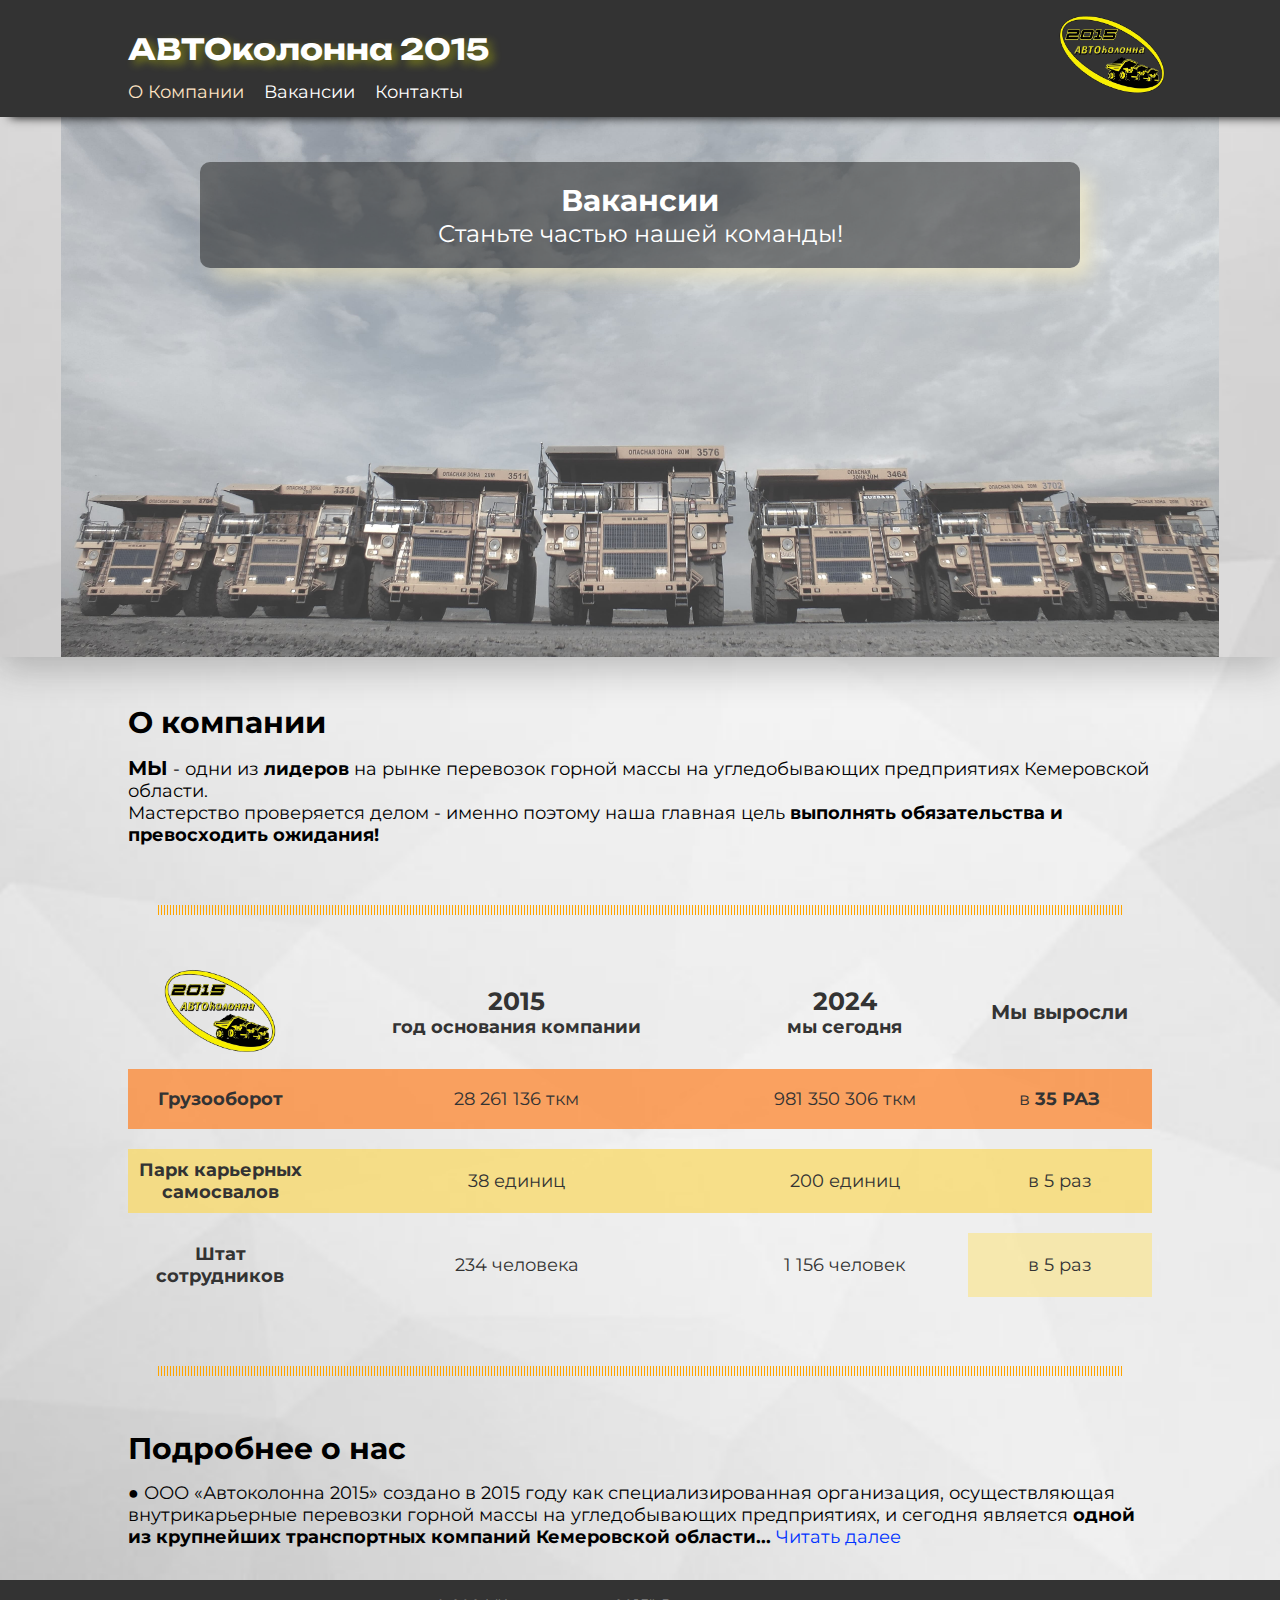
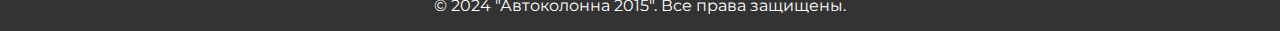
<file: index.html>
<!DOCTYPE html>
<html>
  <head>
    <meta charset="utf-8">
    <title>Автоколонна 2015: О нас</title>
    <link rel="stylesheet" href="css/index.css">
    <script>
        document.addEventListener("DOMContentLoaded", () => {
            const links = document.querySelectorAll('.refresh');
            links.forEach(link => {
                link.addEventListener('click', function (e) {
                    if (this.href !== window.location.href) {
                        e.preventDefault();
                        document.body.classList.add('fade-out');
                        setTimeout(() => {
                            window.location.href = this.href;
                        }, 500);
                    }
                });
            });
        });
    </script>
  </head>
  <body>
    <header>
        <div class="container">
            <h1>АВТОколонна 2015</h1>
            <nav>
                <ul>
                    <li><a href="index.html" class="active-link" class="refresh">О Компании</a></li>
                    <li><a href="html/vakansii.html" class="refresh">Вакансии</a></li>
                    <li><a href="html/contacts.html" class="refresh">Контакты</a></li>
                </ul>
            </nav>
            <a href="index.html"><img src="images/logo.png" alt="заглушка логотипа" class="logo"></a>
        </div>
    </header>

    <main>
        <div id="maindiv">
            <section id="advertising" class="section">
                <div class="image-adv" id="imgadv1">
                        <a href="html/vakansii.html" class="refresh"><div class="text-adv" id="txtadv1">
                            <h3>Вакансии</h3>
                            <p>Станьте частью нашей команды!</p>
                        </div></a>
                </div>
            </section>

            <section id="opisanie" class="section">
                <div class="container">
                    <h2>О компании</h2>
                    <p class="subtitle">
                        <strong class="big_txt">МЫ</strong> - одни из <strong>лидеров</strong> на рынке перевозок горной массы на угледобывающих предприятиях Кемеровской области.<br>
                        Мастерство проверяется делом - именно поэтому наша главная цель <strong>выполнять обязательства и превосходить ожидания!</strong>
                    </p>

                    <br>
                    <hr class="hr-washed">
                    <br>
            
                    <table class="growth-table">
                        <tr>
                            <th><img src="images/logo.png" style="height: 90px;"></th>
                            <td>
                                <h3>2015</h3>
                                <p><strong>год основания компании</strong></p>
                            </td>
                            <td>
                                <h3>2024</h3>
                                <p><strong>мы сегодня</strong></p>
                            </td>
                            <td style="font-size: 20px;"><strong>Мы выросли</strong></td>
                        </tr>
                        <tr>
                            <th>Грузооборот</th>
                            <td>28 261 136 ткм</td>
                            <td>981 350 306 ткм</td>
                            <td>в <strong>35 РАЗ</strong></td>
                        </tr>
                        <tr>
                            <th></th>
                            <td></td>
                            <td></td>
                            <td></td>
                        </tr>
                        <tr>
                            <th>Парк карьерных самосвалов</th>
                            <td>38 единиц</td>
                            <td>200 единиц</td>
                            <td>в 5 раз</td>
                        </tr>
                        <tr>
                            <th></th>
                            <td></td>
                            <td></td>
                            <td></td>
                        </tr>
                        <tr>
                            <th>Штат сотрудников</th>
                            <td>234 человека</td>
                            <td>1 156 человек</td>
                            <td>в 5 раз</td>
                        </tr>
                    </table>

                    <br>
                    <hr class="hr-washed">
                    <br>

                    <h2>Подробнее о нас</h2>
                    <div class="about-text">
                        <p>● ООО «Автоколонна 2015» создано в 2015 году как специализированная организация, осуществляющая внутрикарьерные перевозки горной массы на угледобывающих предприятиях, и сегодня является <strong>одной из крупнейших транспортных компаний Кемеровской области.<a id="remove">..</a> </strong><a id="toggle-button">Читать далее</a></p>
                    </div>
                    <div id="more-text" class="about-text off">
                        <p>Многолетний опыт работы позволил создать надежные и партнерские отношения с крупнейшими угольными компаниями Кузбасса. Cегодня в общей сложности на перевозках задействованы <strong>порядка 200 единиц</strong> собственных карьерных самосвалов, при этом флагманом парка выступают самосвалы производства завода ОАО «БЕЛАЗ».</p>
                        <br>
                        <p><a style="color: rgb(255, 162, 0);">●</a> У нас создана и функционирует инфраструктура, оснащенная современным оборудованием и техникой, позволяющая выполнять <strong>качественный ремонт и эксплуатацию самосвалов, сформирован штат квалифицированного обслуживающего и ремонтного персонала</strong>. Культура производства, бережное отношение к технике, грамотный, ответственный и основанный на анализе подход к эксплуатации и к управлению программой ремонтов, постоянный поиск оптимальных решений, повышение квалификации персонала, позволяют нам поддерживать <strong>высокий уровень КТГ</strong>, и как следствие, значительно повышать <strong>эффективность эксплуатации и продлевать срок службы самосвалов.</strong></p>
                        <br>
                        <p><a style="color: rgb(255, 255, 255);">●</a> Начиная с 2016 г. одним из <strong>приоритетных направлений</strong> стратегического развития ООО «Автоколонна 2015» стал перевод парка карьерных самосвалов БЕЛАЗ-75131 на работу в <strong>двухтопливный режим</strong> (дизельное топливо + сжиженный природный газ). В качестве сырьевой базы построен и введен в эксплуатацию <strong>завод по производству сжиженного природного газа (СПГ) ООО «Сибирь-Энерго»</strong> (100% дочерняя компания ООО «Автоколонна 2015») мощностью первой очереди <strong>12 тыс. тонн в год.</strong></p>
                        <br>
                        <p><a style="color: rgb(5, 5, 5);">●</a> Совместно с компаниями-партнерами разработаны, сертифицированы, проведены опытные испытания и введены в эксплуатацию <strong>комплекты криогенных бортовых топливных систем (КБТС)</strong>. Также были инициированы работы по оснащению карьерных самосвалов БЕЛАЗ-75131 КБТС в условиях завода ОАО «БЕЛАЗ». В результате совместной работы с инженерами-конструкторами ОАО «БЕЛАЗ» разработана проектная и конструкторская документация, проведены работы по сборке, установке и тестированию опытных образцов 5-ти карьерных самосвалов модификации БЕЛАЗ-7513С, приобретенных ООО «Автоколонна 2015» и успешно эксплуатируемых в настоящее время. <strong>В итоге сегодня системами оснащены и успешно эксплуатируются 60 единиц БЕЛАЗ-75131.</strong></p>
                        <br>
                        <p><a style="color: rgb(255, 162, 0);">●</a> ООО «Автоколонна 2015» инициированы мероприятия по разработке карьерного самосвала <strong>с газомоторным ДВС, работающим 100% на СПГ</strong>. В результате плодотворной работы специалистов завода ОАО «БЕЛАЗ» в июне 2022 г. <strong>первый опытно-промышленный образец</strong> карьерного самосвала БЕЛАЗ-7558Н грузоподъемностью 90 тонн введен в эксплуатацию, а ООО «Автоколонна 2015» стало первым в России полигоном для проведения опытно-промышленных испытаний газомоторных самосвалов. В 2023 г., учитывая положительные результаты опытно-промышленных испытаний, ООО «Автоколонна 2015» приобретена и введена в эксплуатацию <strong>партия БЕЛАЗ-7558Н в количеств 10 единиц.</strong></p>
                        <br>
                        <p><a style="color: rgb(255, 255, 255);">●</a> Параллельно велась разработка карьерного самосвала <strong>с газомоторным ДВС, работающим 100% на СПГ грузоподъемностью 130 тонн</strong>. В результате в июле 2024 г. <strong>первый опытно-промышленный образец</strong> карьерного самосвала <strong>БЕЛАЗ-7513Р</strong> введен в эксплуатацию, а ООО «Автоколонна 2015» стало первым в России обладателем криогенного самосвала на СПГ.</p>
                        <br>
                        <p><a id="back-button">Скрыть</a></p>
                    </div>
                </div>
            </section>
        </div>
    </main>

    <footer>
        <div class="container">
            <p>&copy; 2024 "Автоколонна 2015". Все права защищены.</p>
        </div>
    </footer>
  <script src="js/script.js"></script>
  </body>
</html>
</file>
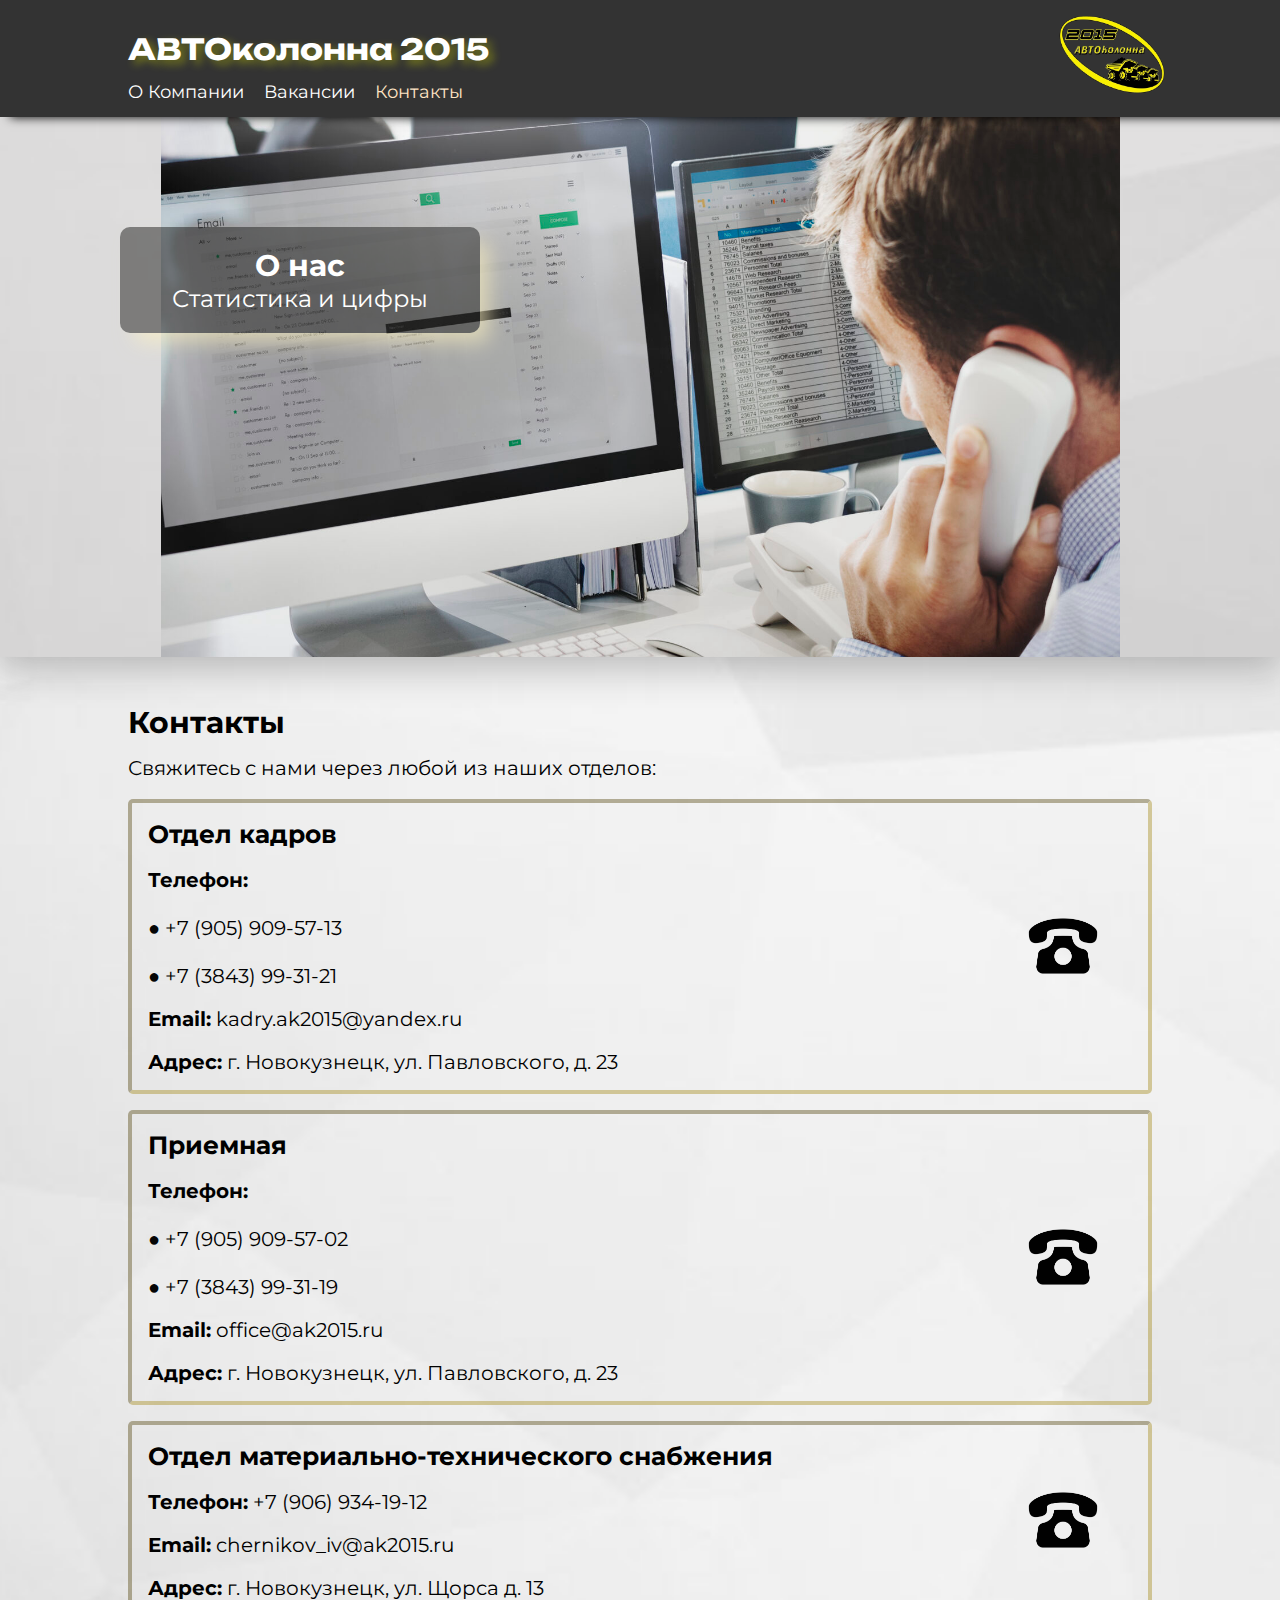
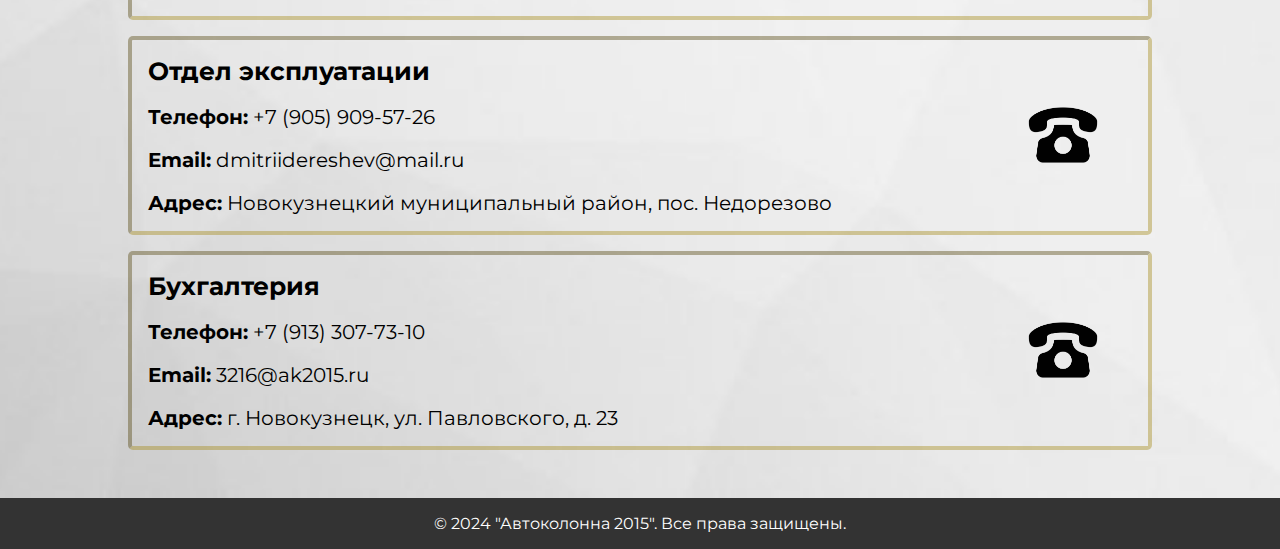
<file: html/contacts.html>
<!DOCTYPE html>
<html>
  <head>
    <meta charset="utf-8">
    <title>Автоколонна 2015: Контакты</title>
    <link rel="stylesheet" href="../css/index.css">
  </head>
  <body>
    <header>
        <div class="container">
            <h1>АВТОколонна 2015</h1>
            <nav>
                <ul>
                    <li><a href="../index.html" class="refresh">О Компании</a></li>
                    <li><a href="vakansii.html" class="refresh">Вакансии</a></li>
                    <li><a href="contacts.html" class="active-link" class="refresh">Контакты</a></li>
                </ul>
            </nav>
            <a href="../index.html" class="refresh"><img src="../images/logo.png" alt="заглушка логотипа" class="logo"></a>
        </div>
    </header>

    <main>
        <div id="maindiv">
            <section id="advertising" class="section">
                <div class="image-adv" id="imgadv3">
                        <a href="../index.html"><div class="text-adv" id="txtadv3">
                            <h3>О нас</h3>
                            <p>Статистика и цифры</p>
                        </div></a>
                </div>
            </section>

            <section id="contact" class="section">
                <div class="container">
                    <h2>Контакты</h2>
                    <p>Свяжитесь с нами через любой из наших отделов:</p>
                    <br>

                    <div class="contact-listing">
                        <div>
                            <h3>Отдел кадров</h3>
                            <br>
                            <p><strong>Телефон:</strong><br><br><a style="color: rgb(5, 5, 5);">●</a> +7 (905) 909-57-13 <br><br><a style="color: rgb(5, 5, 5);">●</a> +7 (3843) 99-31-21</p>
                            <br>
                            <p><strong>Email:</strong> kadry.ak2015@yandex.ru</p>
                            <br>
                            <p><strong>Адрес:</strong> г. Новокузнецк, ул. Павловского, д. 23</p>
                        </div>
                        <div class="contact-icon2">
                            <a><img src="../images/call.png" alt="Контакты"></a>
                        </div>
                    </div>

                    <div class="contact-listing">
                        <div>
                            <h3>Приемная</h3>
                            <br>
                            <p><strong>Телефон:</strong><br><br><a style="color: rgb(5, 5, 5);">●</a> +7 (905) 909-57-02 <br><br><a style="color: rgb(5, 5, 5);">●</a> +7 (3843) 99-31-19</p>
                            <br>
                            <p><strong>Email:</strong>  office@ak2015.ru</p>
                            <br>
                            <p><strong>Адрес:</strong> г. Новокузнецк, ул. Павловского, д. 23</p>
                        </div>
                        <div class="contact-icon2">
                            <a><img src="../images/call.png" alt="Контакты"></a>
                        </div>
                    </div>

                    <a id="down"></a>

                    <div class="contact-listing">
                        <div>
                            <h3>Отдел материально-технического снабжения</h3>
                            <br>
                            <p><strong>Телефон:</strong> +7 (906) 934-19-12</p>
                            <br>
                            <p><strong>Email:</strong> chernikov_iv@ak2015.ru</p>
                            <br>
                            <p><strong>Адрес:</strong> г. Новокузнецк, ул. Щорса д. 13</p>
                        </div>
                        <div class="contact-icon2">
                            <a><img src="../images/call.png" alt="Контакты"></a>
                        </div>
                    </div>

                    <div class="contact-listing">
                        <div>
                            <h3>Отдел эксплуатации</h3>
                            <br>
                            <p><strong>Телефон:</strong> +7 (905) 909-57-26</p>
                            <br>
                            <p><strong>Email:</strong> dmitriidereshev@mail.ru</p>
                            <br>
                            <p><strong>Адрес:</strong> Новокузнецкий муниципальный район, пос. Недорезово</p>
                        </div>
                        <div class="contact-icon2">
                            <a><img src="../images/call.png" alt="Контакты"></a>
                        </div>
                    </div>

                    <div class="contact-listing">
                        <div>
                            <h3>Бухгалтерия</h3>
                            <br>
                            <p><strong>Телефон:</strong> +7 (913) 307-73-10</p>
                            <br>
                            <p><strong>Email:</strong> 3216@ak2015.ru</p>
                            <br>
                            <p><strong>Адрес:</strong> г. Новокузнецк, ул. Павловского, д. 23</p>
                        </div>
                        <div class="contact-icon2">
                            <a><img src="../images/call.png" alt="Контакты"></a>
                        </div>
                    </div>
                </div>
            </section>
        </div>
    </main>

    <footer>
        <div class="container">
            <p>&copy; 2024 "Автоколонна 2015". Все права защищены.</p>
        </div>
    </footer>
  <script src="../js/script.js"></script>
  </body>
</html>
</file>
<file: css/index.css>
@import url('https://fonts.googleapis.com/css2?family=Montserrat:wght@100;200;300;400;500;600;700&display=swap%27');
@import url('https://fonts.googleapis.com/css2?family=Unbounded:wght@200..900&display=swap');

* {
    font-family: 'Montserrat', sans-serif;
    margin: 0;
    box-sizing: border-box;
    padding: 0;
    scroll-behavior: smooth;
  }  
body {
    margin: 0;
    padding: 0;
    box-sizing: border-box;
    height: auto;
    opacity: 1;
    transition: opacity 0.5s ease-in-out;
    
}

body.fade-out {
    opacity: 0;
}

header {
    width: 100%;
    height: 13vh;
    background-color: #333;
    color: white;
    padding: 1em 0;
    position: relative;
    box-shadow: 10px 0px 10px rgb(0, 0, 0);
    z-index: 11;
}

header h1{
    font-family: "Unbounded", sans-serif;
    text-shadow: 5px 4px 8px rgba(194,200,0,0.48);  
}


main{
    background-image: url(../images/mainback.jpg);
    background-repeat: no-repeat;
    background-size: cover;
    background-position: center;
    z-index: 10;
    height: auto;
    transition: 1s all;
}   

#maindiv hr{
    margin-left: 30px;
    margin-right: 30px;
}

.container {
    width: 80%;
    margin: 0 auto;
}

h1:first-child{
    font-size: 29px;
}

h1, h2 {
    margin: 0.5em 0;
    font-size: 30px;
}

h3{
    font-size: 25px;
}

nav ul {
    list-style: none;
    padding: 0;
}

nav ul li {
    display: inline;
    margin-right: 1em;
}

nav ul li a {
    font-size: 18px;
    color: white;
    text-decoration: none;
}

.active-link{
    color: bisque;
}

nav ul li a:hover {
    text-decoration: underline;
    color: bisque;

}

.logo {
    position: absolute;
    top: 10px;
    right: 110px;
    height: 85px;
}

.big_txt{
	font-size:20px;
}

.image-adv{
    background-color:   #645d5d2b;
    background-repeat: no-repeat;
    position: relative;
    background-size: contain;
    background-position: center;
    height: 60vh;
    box-shadow: 0px 10px 35px 1px rgba(52, 52, 52, 0.304);
}

/* MAIN PHOTOS */

#imgadv1{
    background-image: url(../images/описание.jpg);
    padding-top: 45px;
    padding-left: 380px;
    padding-right: 380px;
}
#imgadv2{
    background-image: url(../images/вакансии.jpg);
    padding-top: 290px;
    padding-left: 190px;
    padding-right: 870px;
}
#imgadv3{
    background-image: url(../images/контакты.jpg);
    padding-top: 110px;
    padding-left: 160px;
    padding-right: 850px;
}

/* MAIN PHOTOS */


.text-adv h3{
    font-size: 30px;
}

.image-adv a{
    text-decoration: none;
}

.text-adv:hover{
    background-color: rgba(29, 29, 28, 0.888);
    box-shadow: 12px 12px 20px -3px rgb(243, 243, 245);
    transition: 1s all;
}

.text-adv{
    text-decoration: none;
    color: white;
    text-align: center;
    background-color: rgba(29, 29, 28, 0.5); /* Полупрозрачный фон */
    padding: 20px;
    border-radius: 10px;
    box-shadow: 12px 12px 20px -3px rgba(255, 244, 192, 0.6);
    transition: 1s all;
}

.text-adv h1 {
    font-size: 3em;
    margin: 0;
}

.text-adv p {
    font-size: 1.5em;
}

#about p{
    font-size: 20px;
}

.section {
    padding: 2em 0;
}

.section:first-child {
    padding: 0;
}


.section li b{
    font-size: 20px;
}

footer {
    background-color: #333;
    color: white;
    text-align: center;
    padding: 1em 0;
}


.subtitle {
    font-size: 18px;
    margin-bottom: 20px;
}

.growth-table {
    width: 100%;
    margin-bottom: 30px;
    border-collapse: collapse;
}

.growth-table th, .growth-table td {
    padding: 10px;
    color: #333;
    font-size: 18px;
    text-align: center;
}

.growth-table th {
    background-color: #f4f4f400;
    width: 18%;
}

.growth-table td:nth-child(4){
    width: 18%;
}

.growth-table tr:nth-child(2){
    background-color: #fd8732c2;
    padding-bottom: 30px;
    height: 60px;
}

.growth-table tr:nth-child(4){
    background-color: #f8d968c2;
    height: 60px;
}

.growth-table tr:nth-child(6) td:last-child{
    background-color: #fce37f94;
    height: 60px;
}

.about-text p{
    font-size: 18px;
}

#toggle-button, #back-button{
    color: rgb(0, 51, 255);
    cursor: pointer;
}

.off{
    display: none;
}

.hr-washed {
	margin: 20px 0;
	padding: 0;
	height: 10px;
	border: none;
	color: orange;
	background-image: linear-gradient(90deg, orange, orange 33.33%, transparent 33.33%, transparent 100%);
	background-size: 3px 100%;
}

/* ДЛЯ ВАКАНСИЙ И КОНТАКТОВ */

.job-listing, .contact-listing{
    border: 4px inset rgba(164,135,18,0.4);
    padding: 1em;
    margin-bottom: 1em;
    border-radius: 5px;
    display: flex;
    justify-content: space-between;
    align-items: center;
}

.contact-listing{
    padding-right: 50px;
}

.contact-icon img {
    width: 60px;
    height: 60px;
}
.contact-icon2 img {
    width: 70px;
    height: 60px;
}

#jobs div p, #contact div p{
    font-size: 20px;
}

#jobs div h3, #contact div h3{
    font-size: 25px;
} 

.conditions {
    list-style: none;
    font-size: 20px;
}
/* ДЛЯ ВАКАНСИЙ И КОНТАКТОВ */



@media (max-width: 1450px) {
    nav ul li a {
        margin-bottom: 10px;
    }
    
    #imgadv2{
        padding-left: 90px;
        padding-right: 800px;
    }

    #imgadv1{
        padding-left: 290px;
        padding-right: 290px;
    }
}


@media (max-width: 1300px) {
    nav ul li a {
        margin-bottom: 10px;
    }

    #imgadv2{
        padding-left: 50px;
        padding-right: 700px;
    }

    #imgadv3{
        padding-left: 120px;
        padding-right: 800px;
    }
    #imgadv1{
        padding-left: 200px;
        padding-right: 200px;
    }
}

@media (max-width: 1100px) {

    header{
        height: auto;
        padding: 2em 0;
    }


    nav ul li a {
        margin-bottom: 10px;
    }

    #imgadv2{
        padding-left: 30px;
        padding-right: 600px;
    }

    #imgadv3{
        padding-left: 90px;
        padding-right: 700px;
    }

    #imgadv1{
        padding-left: 200px;
        padding-right: 200px;
    }
}

@media (orientation: portrait) and (max-device-width: 700px) {
    header{
        height: auto;
        padding: 2em 0;
    }

    h1:first-child{
        font-size: 40px;
    }

    nav ul li a {
        font-size: 30px;
        margin-bottom: 10px;
    }

    .container {
        width: 88%;
    }

    .logo {
        top: 25px;
        right: 110px;
        height: 110px;
    }

    .image-adv{
        height: 22vh;
    }

   #imgadv1{
        padding-top: 60px;
        padding-left: 80px;
        padding-right: 80px;
    }
    #imgadv2{
        padding-top: 230px;
        padding-left: 30px;
        padding-right: 450px;
    }
    #imgadv3{
        padding-top: 110px;
        padding-left: 30px;
        padding-right: 360px;
    }

    .text-adv h3{
        font-size: 40px;
    }

    .text-adv p{
        font-size: 2em;
    }

    h2{
        font-size: 50px;
    }

    #contact div p, #jobs div p{
        font-size: 35px;
    }

    #jobs div h3{
        font-size: 40px;
    }

    #jobs .job-listing div p{
        font-size: 27px;
        margin-bottom: 10px;
    }

    #contact .contact-listing p{
        margin-bottom: 10px;
        font-size: 27px;
    }

    #contact .contact-listing h3{
        font-size: 40px;
    }

    .contact-icon img {
        width: 80px;
        height: 80px;
    }

    .contact-listing div:first-child{
        width: 90%;
    }

    footer {
        font-size: 25px;
    }
    .growth-table th, .growth-table td {
        font-size: 25px;
    }

    .big_txt{
        font-size: 30px;
    }
    
}
</file>
